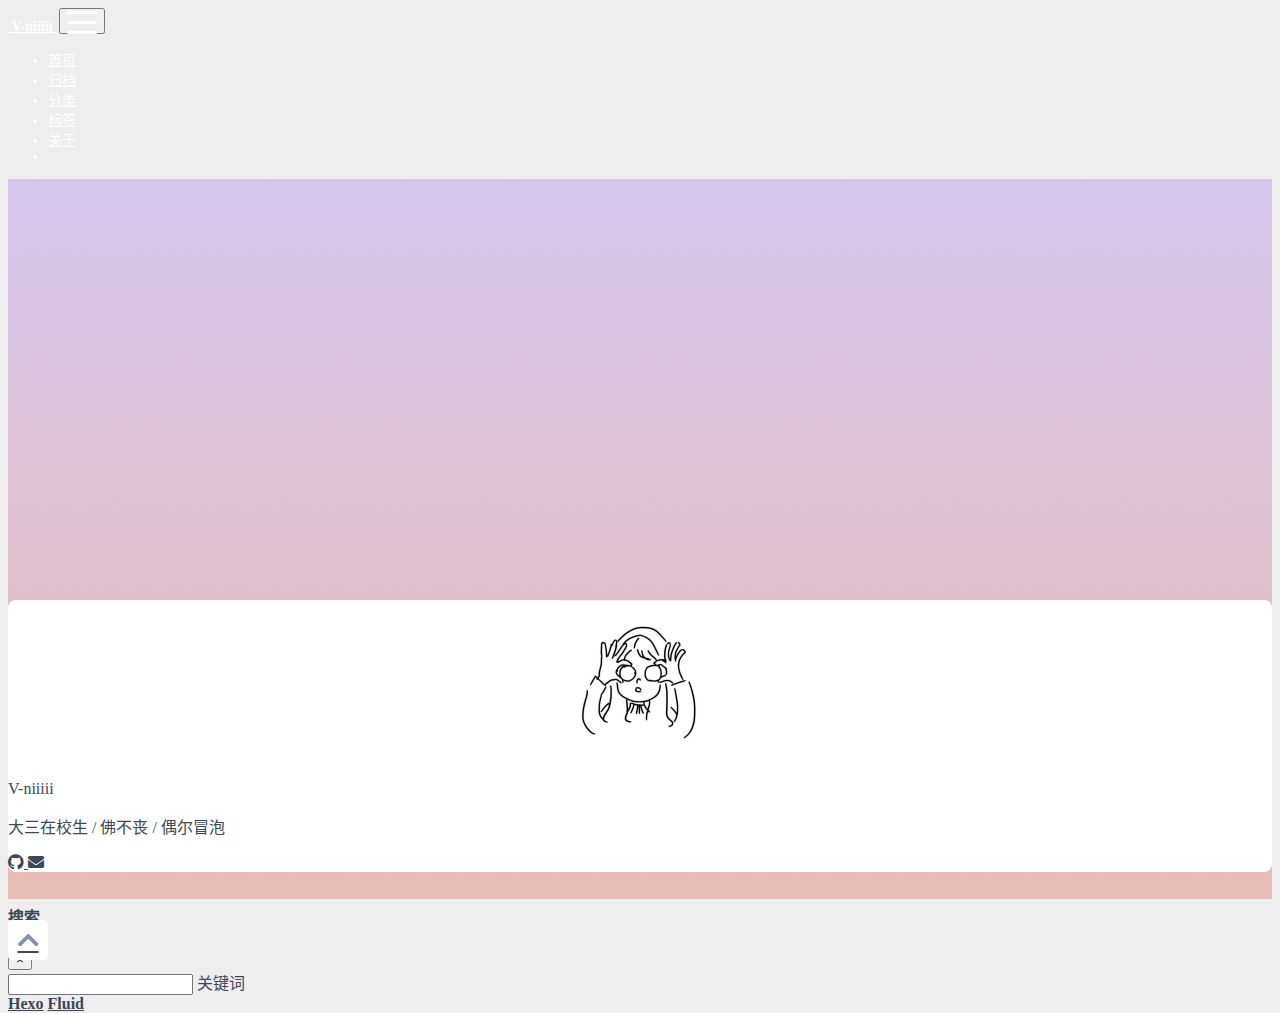
<file: about/index.html>
<!DOCTYPE html>
<html lang="zh-CN">





<head>
  <meta charset="UTF-8">
  <link rel="apple-touch-icon" sizes="76x76" href="/img/apple-touch-icon.png">
  <link rel="icon" type="image/png" href="/img/favicon.png">
  <meta name="viewport"
        content="width=device-width, initial-scale=1.0, maximum-scale=1.0, user-scalable=no, shrink-to-fit=no">
  <meta http-equiv="x-ua-compatible" content="ie=edge">
  
  <meta name="theme-color" content="#2f4154">
  <meta name="description" content="">
  <meta name="author" content="V-niiiii">
  <meta name="keywords" content="blog">
  <title>关于 | V-niiiii&#39;s blog</title>
  
  <link  rel="stylesheet" href="https://cdn.staticfile.org/font-awesome/5.12.1/css/all.min.css" />
<link  rel="stylesheet" href="https://cdn.staticfile.org/twitter-bootstrap/4.4.1/css/bootstrap.min.css" />
<link  rel="stylesheet" href="https://cdn.staticfile.org/mdbootstrap/4.13.0/css/mdb.min.css" />
<link  rel="stylesheet" href="https://cdn.staticfile.org/github-markdown-css/3.0.1/github-markdown.min.css" />

<link rel="stylesheet" href="//at.alicdn.com/t/font_1067060_qzomjdt8bmp.css">



  <link  rel="stylesheet" href="/lib/prettify/tomorrow-night-eighties.min.css" />

<link  rel="stylesheet" href="/css/main.css" />


  <link defer rel="stylesheet" href="https://cdn.staticfile.org/fancybox/3.5.7/jquery.fancybox.min.css" />


<!-- 自定义样式保持在最底部 -->


<meta name="generator" content="Hexo 4.2.0"></head>


<body>
  <header style="height: 80vh;">
    <nav id="navbar" class="navbar fixed-top  navbar-expand-lg navbar-dark scrolling-navbar">
  <div class="container">
    <a class="navbar-brand"
       href="/">&nbsp;<strong>V-niiiii</strong>&nbsp;</a>

    <button id="navbar-toggler-btn" class="navbar-toggler" type="button" data-toggle="collapse"
            data-target="#navbarSupportedContent"
            aria-controls="navbarSupportedContent" aria-expanded="false" aria-label="Toggle navigation">
      <div class="animated-icon"><span></span><span></span><span></span></div>
    </button>

    <!-- Collapsible content -->
    <div class="collapse navbar-collapse" id="navbarSupportedContent">
      <ul class="navbar-nav ml-auto text-center">
        
          
          
          
          
          <li class="nav-item">
            <a class="nav-link" href="/">首页</a>
          </li>
        
          
          
          
          
          <li class="nav-item">
            <a class="nav-link" href="/archives/">归档</a>
          </li>
        
          
          
          
          
          <li class="nav-item">
            <a class="nav-link" href="/categories/">分类</a>
          </li>
        
          
          
          
          
          <li class="nav-item">
            <a class="nav-link" href="/tags/">标签</a>
          </li>
        
          
          
          
          
          <li class="nav-item">
            <a class="nav-link" href="/about/">关于</a>
          </li>
        
        
          <li class="nav-item" id="search-btn">
            <a class="nav-link" data-toggle="modal" data-target="#modalSearch">&nbsp;&nbsp;<i
                class="iconfont icon-search"></i>&nbsp;&nbsp;</a>
          </li>
        
      </ul>
    </div>
  </div>
</nav>

    <div class="view intro-2" id="background" parallax=true
         style="background: url('/img/default.png') no-repeat center center;
           background-size: cover;">
      <div class="full-bg-img">
        <div class="mask rgba-black-light flex-center">
          <div class="container text-center white-text fadeInUp">
            <span class="h2" id="subtitle">
              
            </span>

            
          </div>

          
        </div>
      </div>
    </div>
  </header>

  <main>
    
      <div class="container nopadding-md">
        <div class="py-5 z-depth-3" id="board"
          >
          
            <div class="about-avatar">
              <img src="/img/avatar.png" srcset="/img/loading.gif"
                   class="img-fluid z-depth-1 rounded-circle"
                   alt="avatar">
            </div>
          
          <div class="container">
            <div class="row">
              <div class="col-12 col-md-10 m-auto">
                

<div class="text-center">
  <p class="h3">V-niiiii</p>
  <p>大三在校生 / 佛不丧 / 偶尔冒泡</p>
  
    
    
    
    <a href="https://github.com/V-niiiii" target="_blank" rel="noopener" class="h4 px-1 false">
      <i class="fab fa-github" aria-hidden="true"></i>
      
    </a>
  
    
    
    
    <a href="mailto:vnr1921@hotmail.com" class="h4 px-1 false">
      <i class="fa fa-envelope" aria-hidden="true"></i>
      
    </a>
  
</div>
<div class="mt-5 markdown-body">
  
</div>

              </div>
            </div>
          </div>
        </div>
      </div>
    
  </main>

  
    <a class="z-depth-1" id="scroll-top-button" href="#" role="button">
      <i class="fa fa-chevron-up scroll-top-arrow" aria-hidden="true"></i>
    </a>
  

  
    <div class="modal fade" id="modalSearch" tabindex="-1" role="dialog" aria-labelledby="ModalLabel"
     aria-hidden="true">
  <div class="modal-dialog modal-dialog-scrollable modal-lg" role="document">
    <div class="modal-content">
      <div class="modal-header text-center">
        <h4 class="modal-title w-100 font-weight-bold">搜索</h4>
        <button type="button" id="local-search-close" class="close" data-dismiss="modal" aria-label="Close">
          <span aria-hidden="true">&times;</span>
        </button>
      </div>
      <div class="modal-body mx-3">
        <div class="md-form mb-5">
          <input type="text" id="local-search-input" class="form-control validate">
          <label data-error="x" data-success="v"
                 for="local-search-input">关键词</label>
        </div>
        <div class="list-group" id="local-search-result"></div>
      </div>
    </div>
  </div>
</div>
  

  

  

  <footer class="mt-5">
  <div class="text-center py-3">
    <div>
      <a href="https://hexo.io" target="_blank" rel="nofollow noopener"><b>Hexo</b></a>
      <i class="iconfont icon-love"></i>
      <a href="https://github.com/fluid-dev/hexo-theme-fluid" target="_blank" rel="nofollow noopener"> <b>Fluid</b></a>
    </div>
    

    

    
  </div>
</footer>

<!-- SCRIPTS -->
<script  src="https://cdn.staticfile.org/jquery/3.4.1/jquery.min.js" ></script>
<script  src="https://cdn.staticfile.org/popper.js/1.16.1/umd/popper.min.js" ></script>
<script  src="https://cdn.staticfile.org/twitter-bootstrap/4.4.1/js/bootstrap.min.js" ></script>
<script  src="https://cdn.staticfile.org/mdbootstrap/4.13.0/js/mdb.min.js" ></script>
<script  src="/js/main.js" ></script>


  <script  src="/js/lazyload.js" ></script>










<!-- Plugins -->


  

  
    <!-- Google Analytics -->
    <script defer>
      (function (i, s, o, g, r, a, m) {
        i['GoogleAnalyticsObject'] = r;
        i[r] = i[r] || function () {
          (i[r].q = i[r].q || []).push(arguments)
        }, i[r].l = 1 * new Date();
        a = s.createElement(o),
          m = s.getElementsByTagName(o)[0];
        a.async = 1;
        a.src = g;
        m.parentNode.insertBefore(a, m)
      })(window, document, 'script', 'https://www.google-analytics.com/analytics.js', 'ga');

      ga('create', 'https://www.googletagmanager.com/gtag/js?id=UA-161485534-1', 'auto');
      ga('send', 'pageview');
    </script>
  

  

  

  



  <script  src="https://cdn.staticfile.org/prettify/188.0.0/prettify.min.js" ></script>
  <script>
    $(document).ready(function () {
      $('pre').addClass('prettyprint  linenums');
      prettyPrint();
    })
  </script>



  <script  src="https://cdn.staticfile.org/typed.js/2.0.11/typed.min.js" ></script>
  <script>
    var typed = new Typed('#subtitle', {
      strings: [
        '  ',
        "关于&nbsp;",
      ],
      cursorChar: "|",
      typeSpeed: 70,
      loop: false,
    });
    typed.stop();
    $(document).ready(function () {
      $(".typed-cursor").addClass("h2");
      typed.start();
    });
  </script>



  <script  src="https://cdn.staticfile.org/anchor-js/4.2.2/anchor.min.js" ></script>
  <script>
    anchors.options = {
      placement: "right",
      visible: "hover",
      
    };
    var el = "h1,h2,h3,h4,h5,h6".split(",");
    var res = [];
    for (item of el) {
      res.push(".markdown-body > " + item)
    }
    anchors.add(res.join(", "))
  </script>



  <script  src="/js/local-search.js" ></script>
  <script>
    var path = "/local-search.xml";
    var inputArea = document.querySelector("#local-search-input");
    inputArea.onclick = function () {
      getSearchFile(path);
      this.onclick = null
    }
  </script>



  <script defer src="https://cdn.staticfile.org/fancybox/3.5.7/jquery.fancybox.min.js" ></script>
  <script>
    $("#post img:not(.no-zoom img, img[no-zoom])").each(
      function () {
        var element = document.createElement("a");
        $(element).attr("data-fancybox", "images");
        $(element).attr("href", $(this).attr("src"));
        $(this).wrap(element);
      }
    );
  </script>












</body>
</html>
</file>
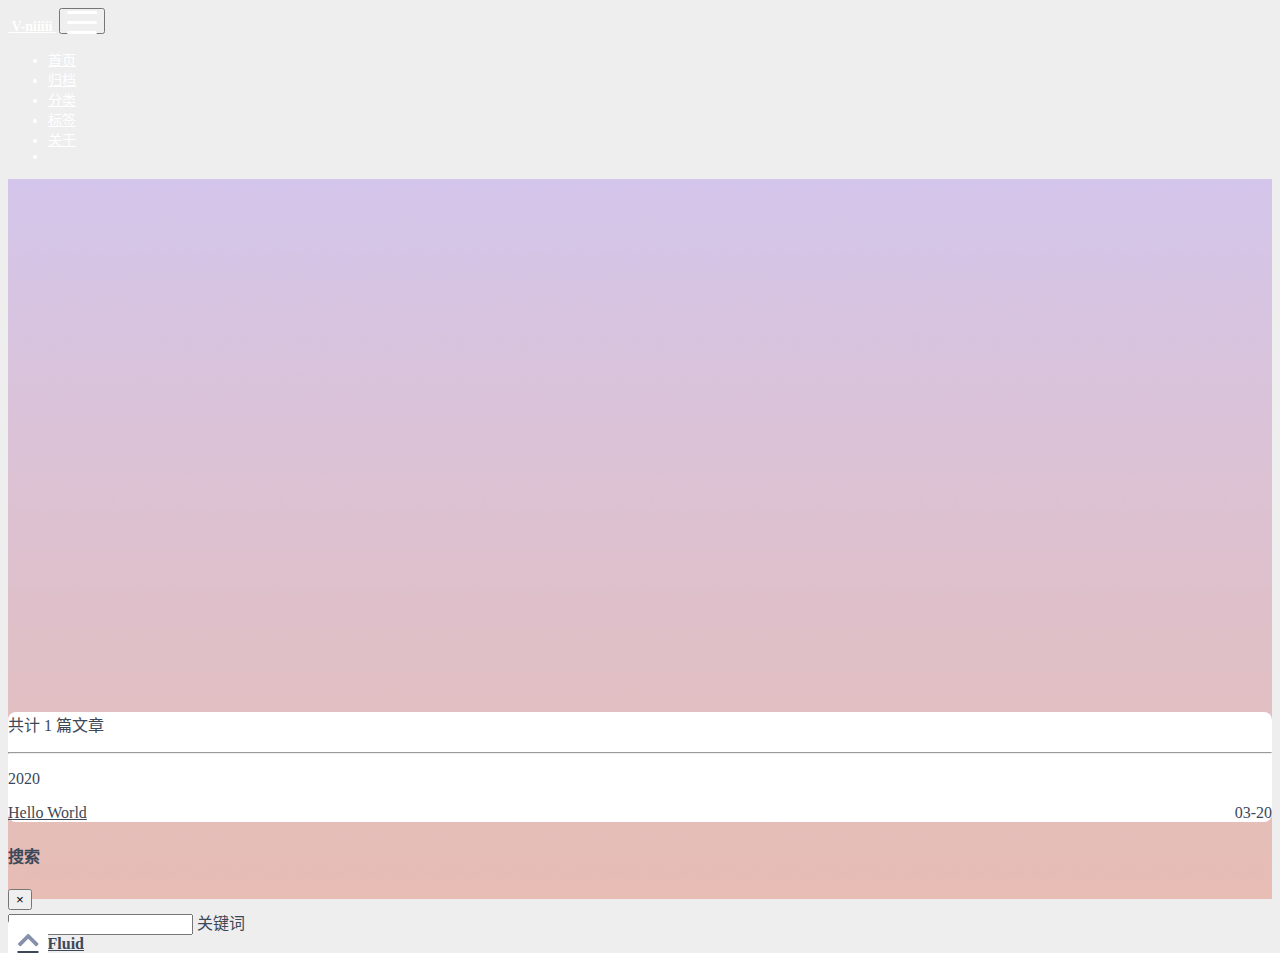
<file: archives/index.html>
<!DOCTYPE html>
<html lang="zh-CN">





<head>
  <meta charset="UTF-8">
  <link rel="apple-touch-icon" sizes="76x76" href="/img/apple-touch-icon.png">
  <link rel="icon" type="image/png" href="/img/favicon.png">
  <meta name="viewport"
        content="width=device-width, initial-scale=1.0, maximum-scale=1.0, user-scalable=no, shrink-to-fit=no">
  <meta http-equiv="x-ua-compatible" content="ie=edge">
  
  <meta name="theme-color" content="#2f4154">
  <meta name="description" content="">
  <meta name="author" content="V-niiiii">
  <meta name="keywords" content="blog">
  <title>归档 | V-niiiii&#39;s blog</title>
  
  <link  rel="stylesheet" href="https://cdn.staticfile.org/font-awesome/5.12.1/css/all.min.css" />
<link  rel="stylesheet" href="https://cdn.staticfile.org/twitter-bootstrap/4.4.1/css/bootstrap.min.css" />
<link  rel="stylesheet" href="https://cdn.staticfile.org/mdbootstrap/4.13.0/css/mdb.min.css" />
<link  rel="stylesheet" href="https://cdn.staticfile.org/github-markdown-css/3.0.1/github-markdown.min.css" />

<link rel="stylesheet" href="//at.alicdn.com/t/font_1067060_qzomjdt8bmp.css">



  <link  rel="stylesheet" href="/lib/prettify/tomorrow-night-eighties.min.css" />

<link  rel="stylesheet" href="/css/main.css" />


  <link defer rel="stylesheet" href="https://cdn.staticfile.org/fancybox/3.5.7/jquery.fancybox.min.css" />


<!-- 自定义样式保持在最底部 -->


<meta name="generator" content="Hexo 4.2.0"></head>


<body>
  <header style="height: 80vh;">
    <nav id="navbar" class="navbar fixed-top  navbar-expand-lg navbar-dark scrolling-navbar">
  <div class="container">
    <a class="navbar-brand"
       href="/">&nbsp;<strong>V-niiiii</strong>&nbsp;</a>

    <button id="navbar-toggler-btn" class="navbar-toggler" type="button" data-toggle="collapse"
            data-target="#navbarSupportedContent"
            aria-controls="navbarSupportedContent" aria-expanded="false" aria-label="Toggle navigation">
      <div class="animated-icon"><span></span><span></span><span></span></div>
    </button>

    <!-- Collapsible content -->
    <div class="collapse navbar-collapse" id="navbarSupportedContent">
      <ul class="navbar-nav ml-auto text-center">
        
          
          
          
          
          <li class="nav-item">
            <a class="nav-link" href="/">首页</a>
          </li>
        
          
          
          
          
          <li class="nav-item">
            <a class="nav-link" href="/archives/">归档</a>
          </li>
        
          
          
          
          
          <li class="nav-item">
            <a class="nav-link" href="/categories/">分类</a>
          </li>
        
          
          
          
          
          <li class="nav-item">
            <a class="nav-link" href="/tags/">标签</a>
          </li>
        
          
          
          
          
          <li class="nav-item">
            <a class="nav-link" href="/about/">关于</a>
          </li>
        
        
          <li class="nav-item" id="search-btn">
            <a class="nav-link" data-toggle="modal" data-target="#modalSearch">&nbsp;&nbsp;<i
                class="iconfont icon-search"></i>&nbsp;&nbsp;</a>
          </li>
        
      </ul>
    </div>
  </div>
</nav>

    <div class="view intro-2" id="background" parallax=true
         style="background: url('/img/default.png') no-repeat center center;
           background-size: cover;">
      <div class="full-bg-img">
        <div class="mask rgba-black-light flex-center">
          <div class="container text-center white-text fadeInUp">
            <span class="h2" id="subtitle">
              
            </span>

            
          </div>

          
        </div>
      </div>
    </div>
  </header>

  <main>
    
      <div class="container nopadding-md">
        <div class="py-5 z-depth-3" id="board"
          >
          
          <div class="container">
            <div class="row">
              <div class="col-12 col-md-10 m-auto">
                

<div class="list-group">
  <p class="h4">共计 1 篇文章</p>
  <hr>
  
    
      
      <p class="h5">2020</p>
    
    <a href="/2020/03/20/hello-world/" class="list-group-item list-group-item-action">
      <span class="archive-post-title">Hello World</span>
      <span style="float: right;">03-20</span>
    </a>
  
</div>



              </div>
            </div>
          </div>
        </div>
      </div>
    
  </main>

  
    <a class="z-depth-1" id="scroll-top-button" href="#" role="button">
      <i class="fa fa-chevron-up scroll-top-arrow" aria-hidden="true"></i>
    </a>
  

  
    <div class="modal fade" id="modalSearch" tabindex="-1" role="dialog" aria-labelledby="ModalLabel"
     aria-hidden="true">
  <div class="modal-dialog modal-dialog-scrollable modal-lg" role="document">
    <div class="modal-content">
      <div class="modal-header text-center">
        <h4 class="modal-title w-100 font-weight-bold">搜索</h4>
        <button type="button" id="local-search-close" class="close" data-dismiss="modal" aria-label="Close">
          <span aria-hidden="true">&times;</span>
        </button>
      </div>
      <div class="modal-body mx-3">
        <div class="md-form mb-5">
          <input type="text" id="local-search-input" class="form-control validate">
          <label data-error="x" data-success="v"
                 for="local-search-input">关键词</label>
        </div>
        <div class="list-group" id="local-search-result"></div>
      </div>
    </div>
  </div>
</div>
  

  

  

  <footer class="mt-5">
  <div class="text-center py-3">
    <div>
      <a href="https://hexo.io" target="_blank" rel="nofollow noopener"><b>Hexo</b></a>
      <i class="iconfont icon-love"></i>
      <a href="https://github.com/fluid-dev/hexo-theme-fluid" target="_blank" rel="nofollow noopener"> <b>Fluid</b></a>
    </div>
    

    

    
  </div>
</footer>

<!-- SCRIPTS -->
<script  src="https://cdn.staticfile.org/jquery/3.4.1/jquery.min.js" ></script>
<script  src="https://cdn.staticfile.org/popper.js/1.16.1/umd/popper.min.js" ></script>
<script  src="https://cdn.staticfile.org/twitter-bootstrap/4.4.1/js/bootstrap.min.js" ></script>
<script  src="https://cdn.staticfile.org/mdbootstrap/4.13.0/js/mdb.min.js" ></script>
<script  src="/js/main.js" ></script>


  <script  src="/js/lazyload.js" ></script>










<!-- Plugins -->


  

  
    <!-- Google Analytics -->
    <script defer>
      (function (i, s, o, g, r, a, m) {
        i['GoogleAnalyticsObject'] = r;
        i[r] = i[r] || function () {
          (i[r].q = i[r].q || []).push(arguments)
        }, i[r].l = 1 * new Date();
        a = s.createElement(o),
          m = s.getElementsByTagName(o)[0];
        a.async = 1;
        a.src = g;
        m.parentNode.insertBefore(a, m)
      })(window, document, 'script', 'https://www.google-analytics.com/analytics.js', 'ga');

      ga('create', 'https://www.googletagmanager.com/gtag/js?id=UA-161485534-1', 'auto');
      ga('send', 'pageview');
    </script>
  

  

  

  



  <script  src="https://cdn.staticfile.org/prettify/188.0.0/prettify.min.js" ></script>
  <script>
    $(document).ready(function () {
      $('pre').addClass('prettyprint  linenums');
      prettyPrint();
    })
  </script>



  <script  src="https://cdn.staticfile.org/typed.js/2.0.11/typed.min.js" ></script>
  <script>
    var typed = new Typed('#subtitle', {
      strings: [
        '  ',
        "归档&nbsp;",
      ],
      cursorChar: "|",
      typeSpeed: 70,
      loop: false,
    });
    typed.stop();
    $(document).ready(function () {
      $(".typed-cursor").addClass("h2");
      typed.start();
    });
  </script>



  <script  src="https://cdn.staticfile.org/anchor-js/4.2.2/anchor.min.js" ></script>
  <script>
    anchors.options = {
      placement: "right",
      visible: "hover",
      
    };
    var el = "h1,h2,h3,h4,h5,h6".split(",");
    var res = [];
    for (item of el) {
      res.push(".markdown-body > " + item)
    }
    anchors.add(res.join(", "))
  </script>



  <script  src="/js/local-search.js" ></script>
  <script>
    var path = "/local-search.xml";
    var inputArea = document.querySelector("#local-search-input");
    inputArea.onclick = function () {
      getSearchFile(path);
      this.onclick = null
    }
  </script>



  <script defer src="https://cdn.staticfile.org/fancybox/3.5.7/jquery.fancybox.min.js" ></script>
  <script>
    $("#post img:not(.no-zoom img, img[no-zoom])").each(
      function () {
        var element = document.createElement("a");
        $(element).attr("data-fancybox", "images");
        $(element).attr("href", $(this).attr("src"));
        $(this).wrap(element);
      }
    );
  </script>












</body>
</html>
</file>
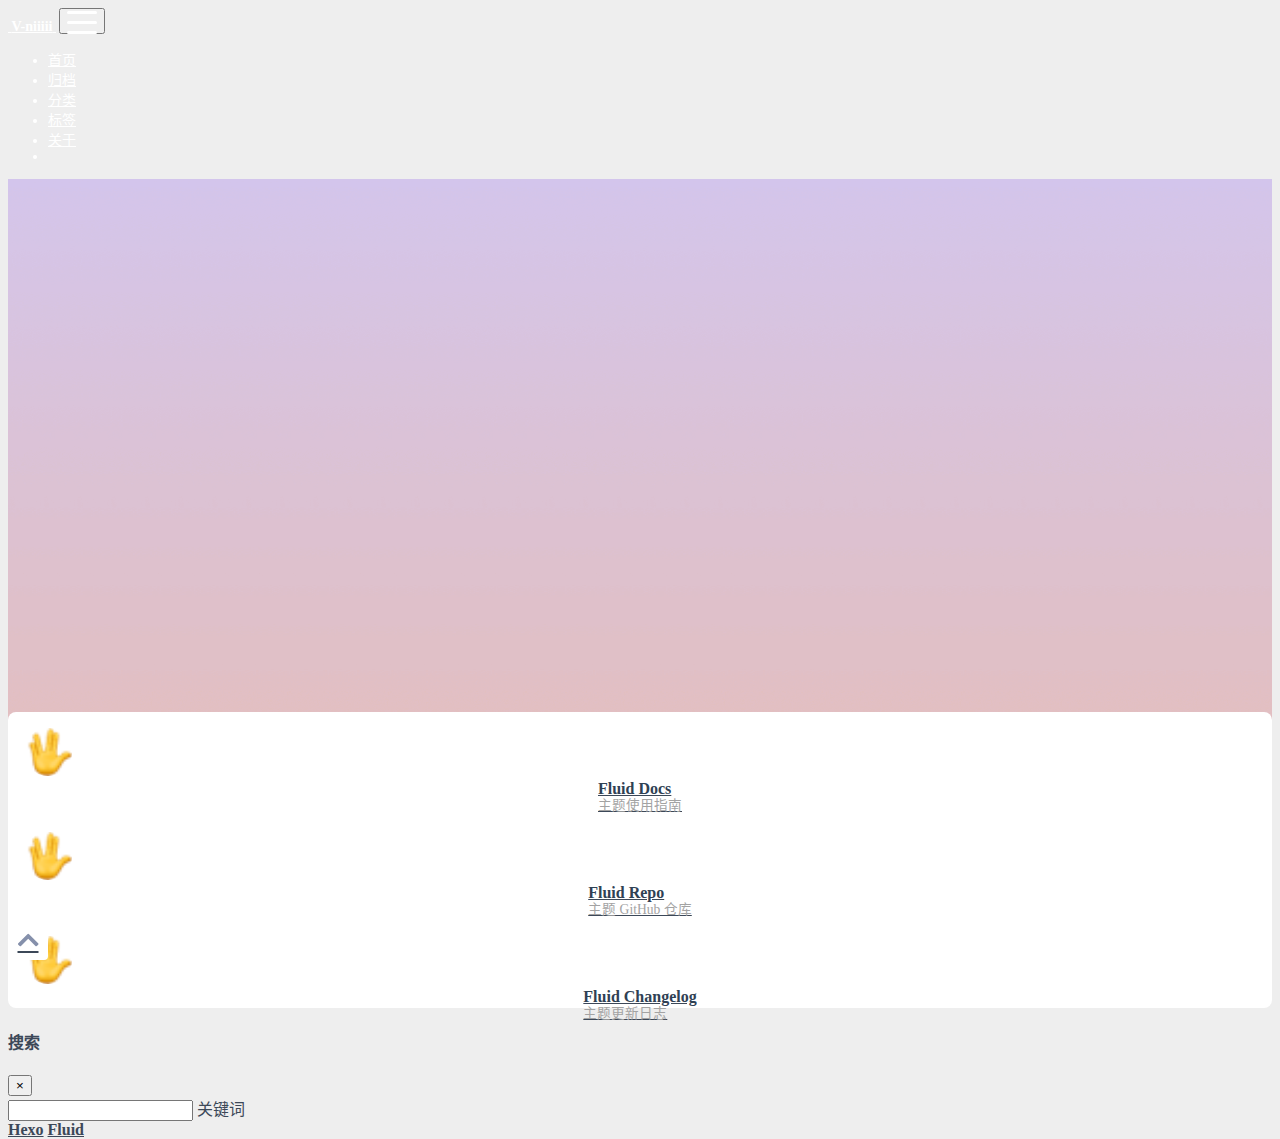
<file: links/index.html>
<!DOCTYPE html>
<html lang="zh-CN">





<head>
  <meta charset="UTF-8">
  <link rel="apple-touch-icon" sizes="76x76" href="/img/apple-touch-icon.png">
  <link rel="icon" type="image/png" href="/img/favicon.png">
  <meta name="viewport"
        content="width=device-width, initial-scale=1.0, maximum-scale=1.0, user-scalable=no, shrink-to-fit=no">
  <meta http-equiv="x-ua-compatible" content="ie=edge">
  
  <meta name="theme-color" content="#2f4154">
  <meta name="description" content="">
  <meta name="author" content="V-niiiii">
  <meta name="keywords" content="blog">
  <title>友链 | V-niiiii&#39;s blog</title>
  
  <link  rel="stylesheet" href="https://cdn.staticfile.org/font-awesome/5.12.1/css/all.min.css" />
<link  rel="stylesheet" href="https://cdn.staticfile.org/twitter-bootstrap/4.4.1/css/bootstrap.min.css" />
<link  rel="stylesheet" href="https://cdn.staticfile.org/mdbootstrap/4.13.0/css/mdb.min.css" />
<link  rel="stylesheet" href="https://cdn.staticfile.org/github-markdown-css/3.0.1/github-markdown.min.css" />

<link rel="stylesheet" href="//at.alicdn.com/t/font_1067060_qzomjdt8bmp.css">



  <link  rel="stylesheet" href="/lib/prettify/tomorrow-night-eighties.min.css" />

<link  rel="stylesheet" href="/css/main.css" />


  <link defer rel="stylesheet" href="https://cdn.staticfile.org/fancybox/3.5.7/jquery.fancybox.min.css" />


<!-- 自定义样式保持在最底部 -->


<meta name="generator" content="Hexo 4.2.0"></head>


<body>
  <header style="height: 80vh;">
    <nav id="navbar" class="navbar fixed-top  navbar-expand-lg navbar-dark scrolling-navbar">
  <div class="container">
    <a class="navbar-brand"
       href="/">&nbsp;<strong>V-niiiii</strong>&nbsp;</a>

    <button id="navbar-toggler-btn" class="navbar-toggler" type="button" data-toggle="collapse"
            data-target="#navbarSupportedContent"
            aria-controls="navbarSupportedContent" aria-expanded="false" aria-label="Toggle navigation">
      <div class="animated-icon"><span></span><span></span><span></span></div>
    </button>

    <!-- Collapsible content -->
    <div class="collapse navbar-collapse" id="navbarSupportedContent">
      <ul class="navbar-nav ml-auto text-center">
        
          
          
          
          
          <li class="nav-item">
            <a class="nav-link" href="/">首页</a>
          </li>
        
          
          
          
          
          <li class="nav-item">
            <a class="nav-link" href="/archives/">归档</a>
          </li>
        
          
          
          
          
          <li class="nav-item">
            <a class="nav-link" href="/categories/">分类</a>
          </li>
        
          
          
          
          
          <li class="nav-item">
            <a class="nav-link" href="/tags/">标签</a>
          </li>
        
          
          
          
          
          <li class="nav-item">
            <a class="nav-link" href="/about/">关于</a>
          </li>
        
        
          <li class="nav-item" id="search-btn">
            <a class="nav-link" data-toggle="modal" data-target="#modalSearch">&nbsp;&nbsp;<i
                class="iconfont icon-search"></i>&nbsp;&nbsp;</a>
          </li>
        
      </ul>
    </div>
  </div>
</nav>

    <div class="view intro-2" id="background" parallax=true
         style="background: url('/img/default.png') no-repeat center center;
           background-size: cover;">
      <div class="full-bg-img">
        <div class="mask rgba-black-light flex-center">
          <div class="container text-center white-text fadeInUp">
            <span class="h2" id="subtitle">
              
            </span>

            
          </div>

          
        </div>
      </div>
    </div>
  </header>

  <main>
    
      <div class="container nopadding-md">
        <div class="py-5 z-depth-3" id="board"
          >
          
          <div class="container">
            <div class="row">
              <div class="col-12 col-md-10 m-auto">
                

<div class="row links">
  
    
    
    <div class="card col-lg-4 col-md-6 col-sm-12">
      <a href="https://hexo.fluid-dev.com/docs/" class="card-body" target="_blank" rel="nofollow noopener">
        <div class="row">
          
            <img class="link-avatar my-auto" src="/img/favicon.png" srcset="/img/loading.gif" alt="Fluid Docs" />
          
          <div class="link-text">
            <div class="link-title">Fluid Docs</div>
            <div class="link-intro">主题使用指南</div>
          </div>
        </div>
      </a>
    </div>
  
    
    
    <div class="card col-lg-4 col-md-6 col-sm-12">
      <a href="https://github.com/fluid-dev/hexo-theme-fluid" class="card-body" target="_blank" rel="nofollow noopener">
        <div class="row">
          
            <img class="link-avatar my-auto" src="/img/favicon.png" srcset="/img/loading.gif" alt="Fluid Repo" />
          
          <div class="link-text">
            <div class="link-title">Fluid Repo</div>
            <div class="link-intro">主题 GitHub 仓库</div>
          </div>
        </div>
      </a>
    </div>
  
    
    
    <div class="card col-lg-4 col-md-6 col-sm-12">
      <a href="https://github.com/fluid-dev/hexo-theme-fluid/blob/master/Changelog.md" class="card-body" target="_blank" rel="nofollow noopener">
        <div class="row">
          
            <img class="link-avatar my-auto" src="/img/favicon.png" srcset="/img/loading.gif" alt="Fluid Changelog" />
          
          <div class="link-text">
            <div class="link-title">Fluid Changelog</div>
            <div class="link-intro">主题更新日志</div>
          </div>
        </div>
      </a>
    </div>
  
</div>

              </div>
            </div>
          </div>
        </div>
      </div>
    
  </main>

  
    <a class="z-depth-1" id="scroll-top-button" href="#" role="button">
      <i class="fa fa-chevron-up scroll-top-arrow" aria-hidden="true"></i>
    </a>
  

  
    <div class="modal fade" id="modalSearch" tabindex="-1" role="dialog" aria-labelledby="ModalLabel"
     aria-hidden="true">
  <div class="modal-dialog modal-dialog-scrollable modal-lg" role="document">
    <div class="modal-content">
      <div class="modal-header text-center">
        <h4 class="modal-title w-100 font-weight-bold">搜索</h4>
        <button type="button" id="local-search-close" class="close" data-dismiss="modal" aria-label="Close">
          <span aria-hidden="true">&times;</span>
        </button>
      </div>
      <div class="modal-body mx-3">
        <div class="md-form mb-5">
          <input type="text" id="local-search-input" class="form-control validate">
          <label data-error="x" data-success="v"
                 for="local-search-input">关键词</label>
        </div>
        <div class="list-group" id="local-search-result"></div>
      </div>
    </div>
  </div>
</div>
  

  

  

  <footer class="mt-5">
  <div class="text-center py-3">
    <div>
      <a href="https://hexo.io" target="_blank" rel="nofollow noopener"><b>Hexo</b></a>
      <i class="iconfont icon-love"></i>
      <a href="https://github.com/fluid-dev/hexo-theme-fluid" target="_blank" rel="nofollow noopener"> <b>Fluid</b></a>
    </div>
    

    

    
  </div>
</footer>

<!-- SCRIPTS -->
<script  src="https://cdn.staticfile.org/jquery/3.4.1/jquery.min.js" ></script>
<script  src="https://cdn.staticfile.org/popper.js/1.16.1/umd/popper.min.js" ></script>
<script  src="https://cdn.staticfile.org/twitter-bootstrap/4.4.1/js/bootstrap.min.js" ></script>
<script  src="https://cdn.staticfile.org/mdbootstrap/4.13.0/js/mdb.min.js" ></script>
<script  src="/js/main.js" ></script>


  <script  src="/js/lazyload.js" ></script>










<!-- Plugins -->


  

  
    <!-- Google Analytics -->
    <script defer>
      (function (i, s, o, g, r, a, m) {
        i['GoogleAnalyticsObject'] = r;
        i[r] = i[r] || function () {
          (i[r].q = i[r].q || []).push(arguments)
        }, i[r].l = 1 * new Date();
        a = s.createElement(o),
          m = s.getElementsByTagName(o)[0];
        a.async = 1;
        a.src = g;
        m.parentNode.insertBefore(a, m)
      })(window, document, 'script', 'https://www.google-analytics.com/analytics.js', 'ga');

      ga('create', 'https://www.googletagmanager.com/gtag/js?id=UA-161485534-1', 'auto');
      ga('send', 'pageview');
    </script>
  

  

  

  



  <script  src="https://cdn.staticfile.org/prettify/188.0.0/prettify.min.js" ></script>
  <script>
    $(document).ready(function () {
      $('pre').addClass('prettyprint  linenums');
      prettyPrint();
    })
  </script>



  <script  src="https://cdn.staticfile.org/typed.js/2.0.11/typed.min.js" ></script>
  <script>
    var typed = new Typed('#subtitle', {
      strings: [
        '  ',
        "友情链接&nbsp;",
      ],
      cursorChar: "|",
      typeSpeed: 70,
      loop: false,
    });
    typed.stop();
    $(document).ready(function () {
      $(".typed-cursor").addClass("h2");
      typed.start();
    });
  </script>



  <script  src="https://cdn.staticfile.org/anchor-js/4.2.2/anchor.min.js" ></script>
  <script>
    anchors.options = {
      placement: "right",
      visible: "hover",
      
    };
    var el = "h1,h2,h3,h4,h5,h6".split(",");
    var res = [];
    for (item of el) {
      res.push(".markdown-body > " + item)
    }
    anchors.add(res.join(", "))
  </script>



  <script  src="/js/local-search.js" ></script>
  <script>
    var path = "/local-search.xml";
    var inputArea = document.querySelector("#local-search-input");
    inputArea.onclick = function () {
      getSearchFile(path);
      this.onclick = null
    }
  </script>



  <script defer src="https://cdn.staticfile.org/fancybox/3.5.7/jquery.fancybox.min.js" ></script>
  <script>
    $("#post img:not(.no-zoom img, img[no-zoom])").each(
      function () {
        var element = document.createElement("a");
        $(element).attr("data-fancybox", "images");
        $(element).attr("href", $(this).attr("src"));
        $(this).wrap(element);
      }
    );
  </script>












</body>
</html>
</file>
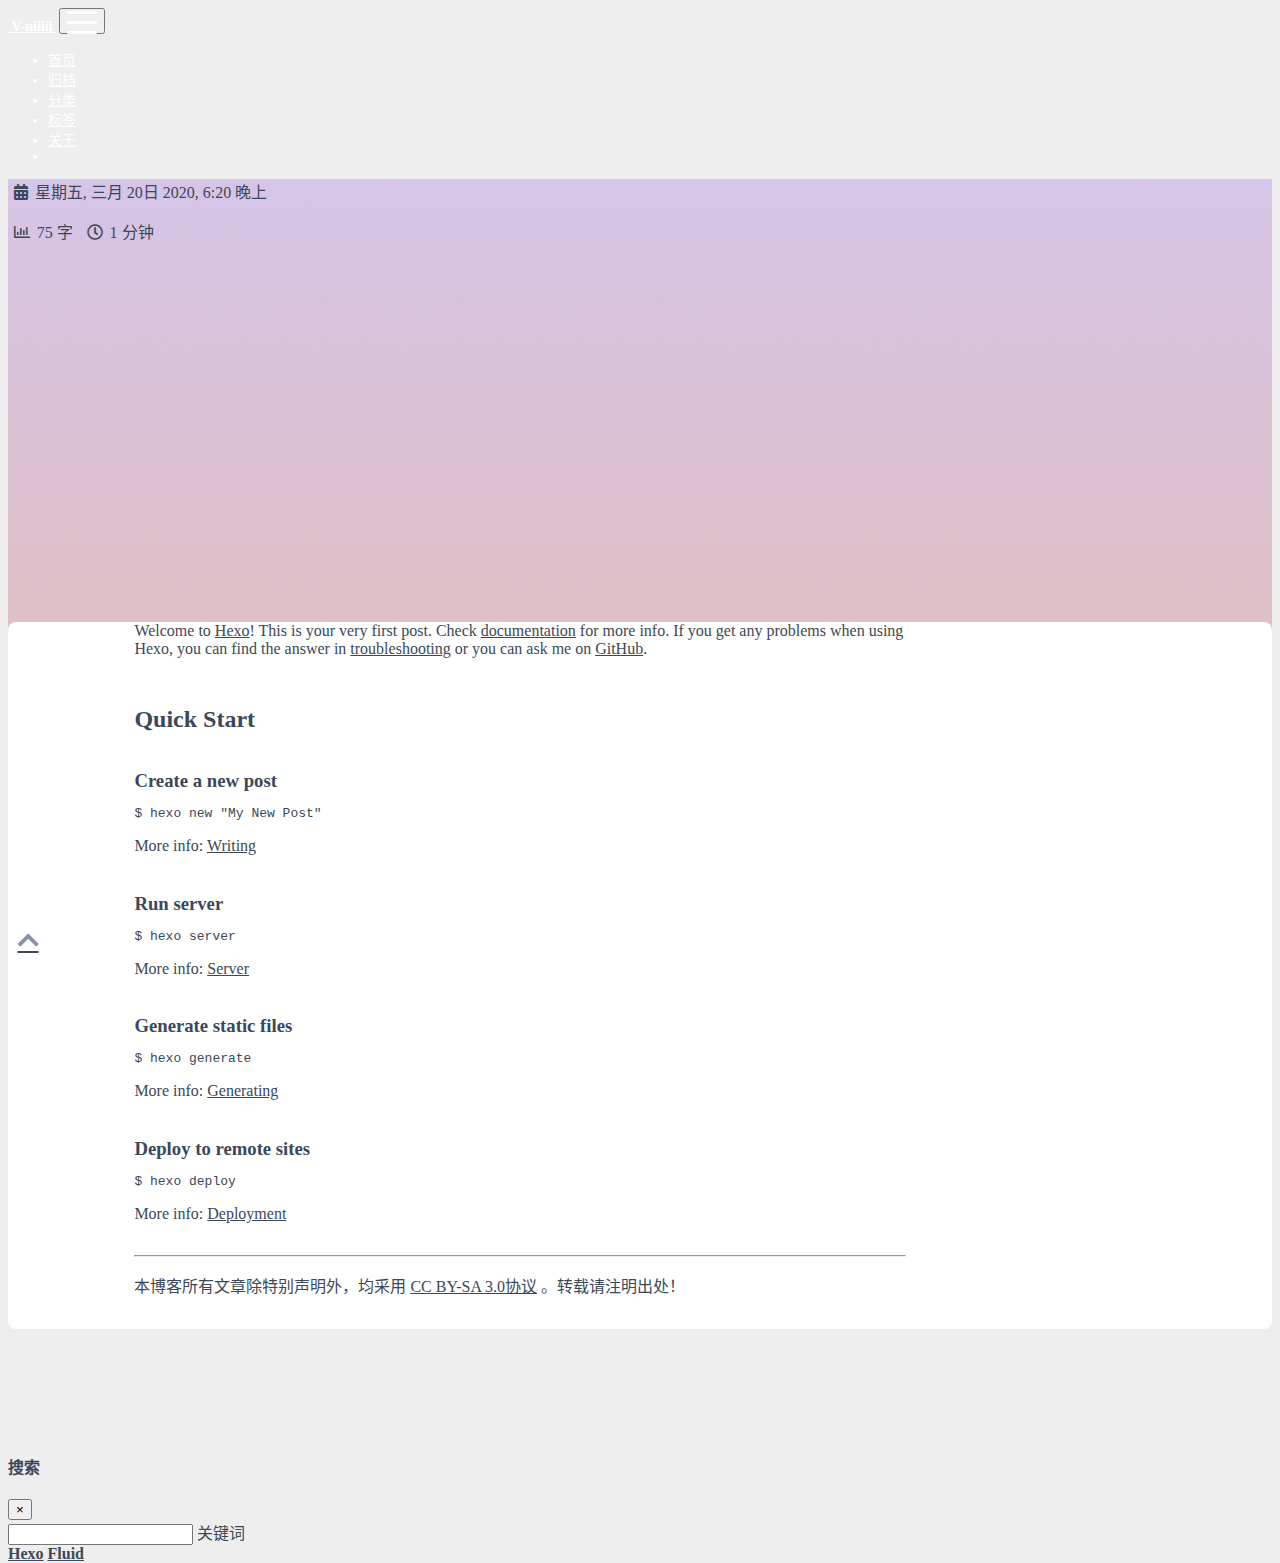
<file: 2020/03/20/hello-world/index.html>
<!DOCTYPE html>
<html lang="zh-CN">





<head>
  <meta charset="UTF-8">
  <link rel="apple-touch-icon" sizes="76x76" href="/img/apple-touch-icon.png">
  <link rel="icon" type="image/png" href="/img/favicon.png">
  <meta name="viewport"
        content="width=device-width, initial-scale=1.0, maximum-scale=1.0, user-scalable=no, shrink-to-fit=no">
  <meta http-equiv="x-ua-compatible" content="ie=edge">
  
  <meta name="theme-color" content="#2f4154">
  <meta name="description" content="">
  <meta name="author" content="V-niiiii">
  <meta name="keywords" content="blog">
  <title>Hello World | V-niiiii&#39;s blog</title>
  
  <link  rel="stylesheet" href="https://cdn.staticfile.org/font-awesome/5.12.1/css/all.min.css" />
<link  rel="stylesheet" href="https://cdn.staticfile.org/twitter-bootstrap/4.4.1/css/bootstrap.min.css" />
<link  rel="stylesheet" href="https://cdn.staticfile.org/mdbootstrap/4.13.0/css/mdb.min.css" />
<link  rel="stylesheet" href="https://cdn.staticfile.org/github-markdown-css/3.0.1/github-markdown.min.css" />

<link rel="stylesheet" href="//at.alicdn.com/t/font_1067060_qzomjdt8bmp.css">



  <link  rel="stylesheet" href="/lib/prettify/tomorrow-night-eighties.min.css" />

<link  rel="stylesheet" href="/css/main.css" />


  <link defer rel="stylesheet" href="https://cdn.staticfile.org/fancybox/3.5.7/jquery.fancybox.min.css" />


<!-- 自定义样式保持在最底部 -->


<meta name="generator" content="Hexo 4.2.0"></head>


<body>
  <header style="height: 70vh;">
    <nav id="navbar" class="navbar fixed-top  navbar-expand-lg navbar-dark scrolling-navbar">
  <div class="container">
    <a class="navbar-brand"
       href="/">&nbsp;<strong>V-niiiii</strong>&nbsp;</a>

    <button id="navbar-toggler-btn" class="navbar-toggler" type="button" data-toggle="collapse"
            data-target="#navbarSupportedContent"
            aria-controls="navbarSupportedContent" aria-expanded="false" aria-label="Toggle navigation">
      <div class="animated-icon"><span></span><span></span><span></span></div>
    </button>

    <!-- Collapsible content -->
    <div class="collapse navbar-collapse" id="navbarSupportedContent">
      <ul class="navbar-nav ml-auto text-center">
        
          
          
          
          
          <li class="nav-item">
            <a class="nav-link" href="/">首页</a>
          </li>
        
          
          
          
          
          <li class="nav-item">
            <a class="nav-link" href="/archives/">归档</a>
          </li>
        
          
          
          
          
          <li class="nav-item">
            <a class="nav-link" href="/categories/">分类</a>
          </li>
        
          
          
          
          
          <li class="nav-item">
            <a class="nav-link" href="/tags/">标签</a>
          </li>
        
          
          
          
          
          <li class="nav-item">
            <a class="nav-link" href="/about/">关于</a>
          </li>
        
        
          <li class="nav-item" id="search-btn">
            <a class="nav-link" data-toggle="modal" data-target="#modalSearch">&nbsp;&nbsp;<i
                class="iconfont icon-search"></i>&nbsp;&nbsp;</a>
          </li>
        
      </ul>
    </div>
  </div>
</nav>

    <div class="view intro-2" id="background" parallax=true
         style="background: url('/img/default.png') no-repeat center center;
           background-size: cover;">
      <div class="full-bg-img">
        <div class="mask rgba-black-light flex-center">
          <div class="container text-center white-text fadeInUp">
            <span class="h2" id="subtitle">
              
            </span>

            
              
                <p class="mt-3 post-meta">
                  <i class="fas fa-calendar-alt" aria-hidden="true"></i>
                  星期五, 三月 20日 2020, 6:20 晚上
                </p>
              

              <p class="mt-1">
                
                  
                  <span class="post-meta">
                    <i class="far fa-chart-bar"></i>
                    75 字
                  </span>
                

                
                  
                  <span class="post-meta">
                      <i class="far fa-clock"></i>
                      1 分钟
                  </span>
                

                
              </p>
            
          </div>

          
        </div>
      </div>
    </div>
  </header>

  <main>
    
      

<div class="container-fluid">
  <div class="row">
    <div class="d-none d-lg-block col-lg-2"></div>
    <div class="col-lg-8 nopadding-md">
      <div class="container nopadding-md" id="board-ctn">
        <div class="py-5 z-depth-3" id="board">
          <div class="post-content mx-auto" id="post">
            
            <div class="markdown-body">
              <p>Welcome to <a href="https://hexo.io/" target="_blank" rel="noopener">Hexo</a>! This is your very first post. Check <a href="https://hexo.io/docs/" target="_blank" rel="noopener">documentation</a> for more info. If you get any problems when using Hexo, you can find the answer in <a href="https://hexo.io/docs/troubleshooting.html" target="_blank" rel="noopener">troubleshooting</a> or you can ask me on <a href="https://github.com/hexojs/hexo/issues" target="_blank" rel="noopener">GitHub</a>.</p>
<h2 id="Quick-Start"><a href="#Quick-Start" class="headerlink" title="Quick Start"></a>Quick Start</h2><h3 id="Create-a-new-post"><a href="#Create-a-new-post" class="headerlink" title="Create a new post"></a>Create a new post</h3><pre><code class="bash">$ hexo new &quot;My New Post&quot;</code></pre>
<p>More info: <a href="https://hexo.io/docs/writing.html" target="_blank" rel="noopener">Writing</a></p>
<h3 id="Run-server"><a href="#Run-server" class="headerlink" title="Run server"></a>Run server</h3><pre><code class="bash">$ hexo server</code></pre>
<p>More info: <a href="https://hexo.io/docs/server.html" target="_blank" rel="noopener">Server</a></p>
<h3 id="Generate-static-files"><a href="#Generate-static-files" class="headerlink" title="Generate static files"></a>Generate static files</h3><pre><code class="bash">$ hexo generate</code></pre>
<p>More info: <a href="https://hexo.io/docs/generating.html" target="_blank" rel="noopener">Generating</a></p>
<h3 id="Deploy-to-remote-sites"><a href="#Deploy-to-remote-sites" class="headerlink" title="Deploy to remote sites"></a>Deploy to remote sites</h3><pre><code class="bash">$ hexo deploy</code></pre>
<p>More info: <a href="https://hexo.io/docs/one-command-deployment.html" target="_blank" rel="noopener">Deployment</a></p>

            </div>
            <hr>
            <div>
              <p>
                
                
              </p>
              
                <p class="note note-warning">本博客所有文章除特别声明外，均采用 <a href="https://zh.wikipedia.org/wiki/Wikipedia:CC_BY-SA_3.0%E5%8D%8F%E8%AE%AE%E6%96%87%E6%9C%AC" target="_blank" rel="nofollow noopener noopener">CC BY-SA 3.0协议</a> 。转载请注明出处！</p>
              
              
                <div class="post-prevnext row">
                  <div class="post-prev col-12 col-md-6">
                    
                  </div>
                  <div class="post-next col-12 col-md-6">
                    
                  </div>
                </div>
              
            </div>

              
          </div>
        </div>
      </div>
    </div>
    
      <div class="d-none d-lg-block col-lg-2 toc-container" id="toc-ctn">
        <div id="toc-start"></div>
<div id="toc">
  <p class="h5"><i class="far fa-list-alt"></i>&nbsp;目录</p>
  <div id="tocbot"></div>
</div>

      </div>
    
  </div>
</div>

<!-- Custom -->


    
  </main>

  
    <a class="z-depth-1" id="scroll-top-button" href="#" role="button">
      <i class="fa fa-chevron-up scroll-top-arrow" aria-hidden="true"></i>
    </a>
  

  
    <div class="modal fade" id="modalSearch" tabindex="-1" role="dialog" aria-labelledby="ModalLabel"
     aria-hidden="true">
  <div class="modal-dialog modal-dialog-scrollable modal-lg" role="document">
    <div class="modal-content">
      <div class="modal-header text-center">
        <h4 class="modal-title w-100 font-weight-bold">搜索</h4>
        <button type="button" id="local-search-close" class="close" data-dismiss="modal" aria-label="Close">
          <span aria-hidden="true">&times;</span>
        </button>
      </div>
      <div class="modal-body mx-3">
        <div class="md-form mb-5">
          <input type="text" id="local-search-input" class="form-control validate">
          <label data-error="x" data-success="v"
                 for="local-search-input">关键词</label>
        </div>
        <div class="list-group" id="local-search-result"></div>
      </div>
    </div>
  </div>
</div>
  

  

  

  <footer class="mt-5">
  <div class="text-center py-3">
    <div>
      <a href="https://hexo.io" target="_blank" rel="nofollow noopener"><b>Hexo</b></a>
      <i class="iconfont icon-love"></i>
      <a href="https://github.com/fluid-dev/hexo-theme-fluid" target="_blank" rel="nofollow noopener"> <b>Fluid</b></a>
    </div>
    

    

    
  </div>
</footer>

<!-- SCRIPTS -->
<script  src="https://cdn.staticfile.org/jquery/3.4.1/jquery.min.js" ></script>
<script  src="https://cdn.staticfile.org/popper.js/1.16.1/umd/popper.min.js" ></script>
<script  src="https://cdn.staticfile.org/twitter-bootstrap/4.4.1/js/bootstrap.min.js" ></script>
<script  src="https://cdn.staticfile.org/mdbootstrap/4.13.0/js/mdb.min.js" ></script>
<script  src="/js/main.js" ></script>


  <script  src="/js/lazyload.js" ></script>



  
  <script  src="https://cdn.staticfile.org/tocbot/4.10.0/tocbot.min.js" ></script>
  <script>
    $(document).ready(function () {
      var navHeight = $('#navbar').height();
      var toc = $('#toc');
      var boardCtn = $('#board-ctn');
      var boardTop = boardCtn.offset().top;
      var tocLimMax = 2 * boardTop + boardCtn.height();

      $(window).scroll(function () {
        var tocLimMin = $('#toc-start').offset().top - navHeight;
        var scroH = document.body.scrollTop + document.documentElement.scrollTop;

        if (tocLimMin <= scroH && scroH <= tocLimMax) {
          toc.css({
            'display': 'block',
            'position': 'fixed',
            'top': navHeight,
          });
        } else if (scroH <= tocLimMin) {
          toc.css({
            'position': '',
            'top': '',
          });
        } else if (scroH > tocLimMax) {
          toc.css('display', 'none');
        }
      });
      tocbot.init({
        tocSelector: '#tocbot',
        contentSelector: '.post-content',
        headingSelector: 'h1,h2,h3,h4,h5,h6',
        linkClass: 'tocbot-link',
        activeLinkClass: 'tocbot-active-link',
        listClass: 'tocbot-list',
        isCollapsedClass: 'tocbot-is-collapsed',
        collapsibleClass: 'tocbot-is-collapsible',
        scrollSmooth: true,
        headingsOffset: -boardTop
      });
      if ($('.toc-list-item').length > 0) {
        $('#toc > p').css('visibility', 'visible');
      }
      var offset = boardCtn.css('margin-right')
      $('#toc-ctn').css({
        'right': offset
      })
    });
  </script>










<!-- Plugins -->


  

  
    <!-- Google Analytics -->
    <script defer>
      (function (i, s, o, g, r, a, m) {
        i['GoogleAnalyticsObject'] = r;
        i[r] = i[r] || function () {
          (i[r].q = i[r].q || []).push(arguments)
        }, i[r].l = 1 * new Date();
        a = s.createElement(o),
          m = s.getElementsByTagName(o)[0];
        a.async = 1;
        a.src = g;
        m.parentNode.insertBefore(a, m)
      })(window, document, 'script', 'https://www.google-analytics.com/analytics.js', 'ga');

      ga('create', 'https://www.googletagmanager.com/gtag/js?id=UA-161485534-1', 'auto');
      ga('send', 'pageview');
    </script>
  

  

  

  



  <script  src="https://cdn.staticfile.org/prettify/188.0.0/prettify.min.js" ></script>
  <script>
    $(document).ready(function () {
      $('pre').addClass('prettyprint  linenums');
      prettyPrint();
    })
  </script>



  <script  src="https://cdn.staticfile.org/typed.js/2.0.11/typed.min.js" ></script>
  <script>
    var typed = new Typed('#subtitle', {
      strings: [
        '  ',
        "Hello World&nbsp;",
      ],
      cursorChar: "|",
      typeSpeed: 70,
      loop: false,
    });
    typed.stop();
    $(document).ready(function () {
      $(".typed-cursor").addClass("h2");
      typed.start();
    });
  </script>



  <script  src="https://cdn.staticfile.org/anchor-js/4.2.2/anchor.min.js" ></script>
  <script>
    anchors.options = {
      placement: "right",
      visible: "hover",
      
    };
    var el = "h1,h2,h3,h4,h5,h6".split(",");
    var res = [];
    for (item of el) {
      res.push(".markdown-body > " + item)
    }
    anchors.add(res.join(", "))
  </script>



  <script  src="/js/local-search.js" ></script>
  <script>
    var path = "/local-search.xml";
    var inputArea = document.querySelector("#local-search-input");
    inputArea.onclick = function () {
      getSearchFile(path);
      this.onclick = null
    }
  </script>



  <script defer src="https://cdn.staticfile.org/fancybox/3.5.7/jquery.fancybox.min.js" ></script>
  <script>
    $("#post img:not(.no-zoom img, img[no-zoom])").each(
      function () {
        var element = document.createElement("a");
        $(element).attr("data-fancybox", "images");
        $(element).attr("href", $(this).attr("src"));
        $(this).wrap(element);
      }
    );
  </script>












</body>
</html>
</file>
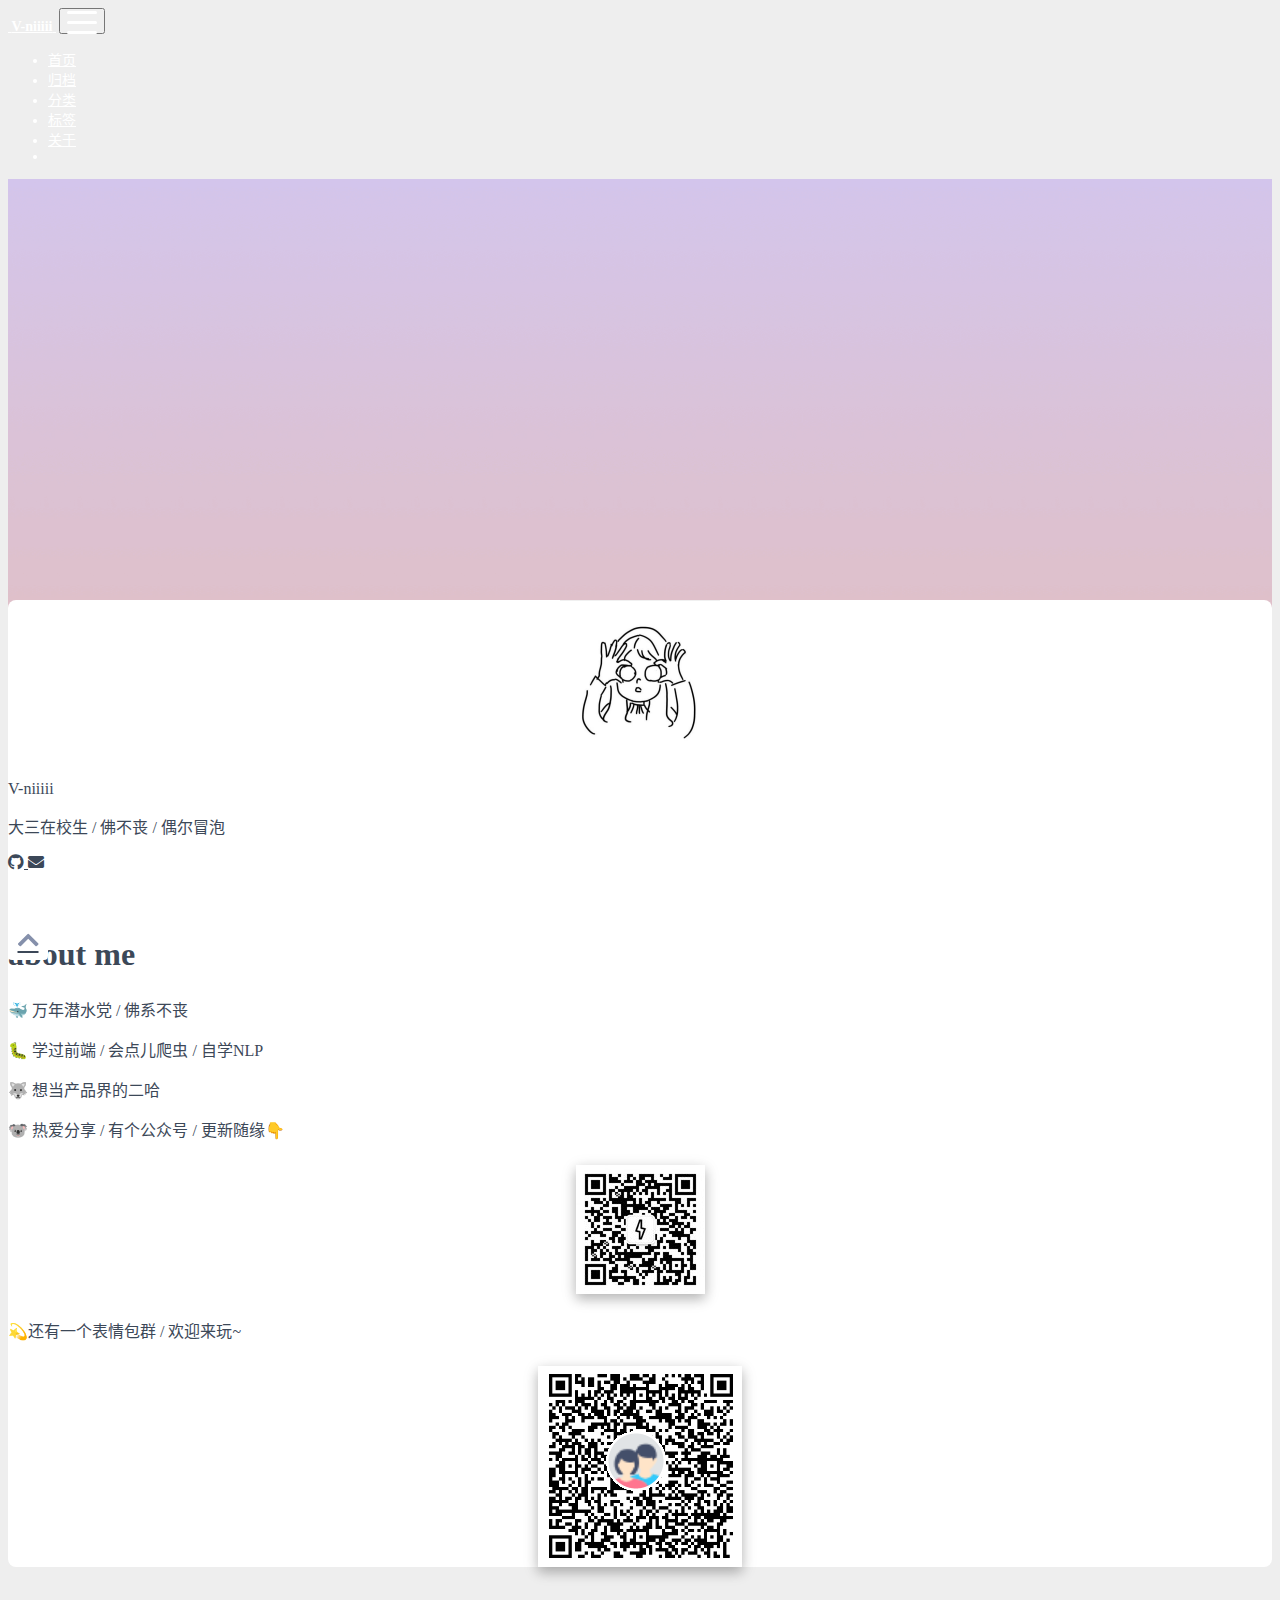
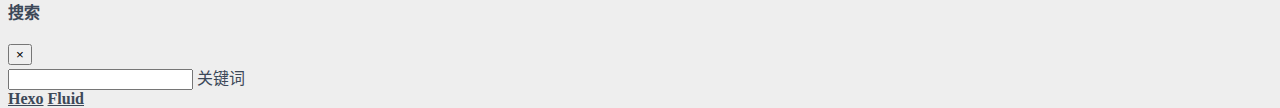
<file: about/#index.html>
<!DOCTYPE html>
<html lang="zh-CN">





<head>
  <meta charset="UTF-8">
  <link rel="apple-touch-icon" sizes="76x76" href="/img/apple-touch-icon.png">
  <link rel="icon" type="image/png" href="/img/favicon.png">
  <meta name="viewport"
        content="width=device-width, initial-scale=1.0, maximum-scale=1.0, user-scalable=no, shrink-to-fit=no">
  <meta http-equiv="x-ua-compatible" content="ie=edge">
  
  <meta name="theme-color" content="#2f4154">
  <meta name="description" content="">
  <meta name="author" content="V-niiiii">
  <meta name="keywords" content="blog">
  <title>关于 | V-niiiii&#39;s blog</title>
  
  <link  rel="stylesheet" href="https://cdn.staticfile.org/font-awesome/5.12.1/css/all.min.css" />
<link  rel="stylesheet" href="https://cdn.staticfile.org/twitter-bootstrap/4.4.1/css/bootstrap.min.css" />
<link  rel="stylesheet" href="https://cdn.staticfile.org/mdbootstrap/4.13.0/css/mdb.min.css" />
<link  rel="stylesheet" href="https://cdn.staticfile.org/github-markdown-css/3.0.1/github-markdown.min.css" />

<link rel="stylesheet" href="//at.alicdn.com/t/font_1067060_qzomjdt8bmp.css">



  <link  rel="stylesheet" href="/lib/prettify/tomorrow-night-eighties.min.css" />

<link  rel="stylesheet" href="/css/main.css" />


  <link defer rel="stylesheet" href="https://cdn.staticfile.org/fancybox/3.5.7/jquery.fancybox.min.css" />


<!-- 自定义样式保持在最底部 -->


<meta name="generator" content="Hexo 4.2.0"></head>


<body>
  <header style="height: 80vh;">
    <nav id="navbar" class="navbar fixed-top  navbar-expand-lg navbar-dark scrolling-navbar">
  <div class="container">
    <a class="navbar-brand"
       href="/">&nbsp;<strong>V-niiiii</strong>&nbsp;</a>

    <button id="navbar-toggler-btn" class="navbar-toggler" type="button" data-toggle="collapse"
            data-target="#navbarSupportedContent"
            aria-controls="navbarSupportedContent" aria-expanded="false" aria-label="Toggle navigation">
      <div class="animated-icon"><span></span><span></span><span></span></div>
    </button>

    <!-- Collapsible content -->
    <div class="collapse navbar-collapse" id="navbarSupportedContent">
      <ul class="navbar-nav ml-auto text-center">
        
          
          
          
          
          <li class="nav-item">
            <a class="nav-link" href="/">首页</a>
          </li>
        
          
          
          
          
          <li class="nav-item">
            <a class="nav-link" href="/archives/">归档</a>
          </li>
        
          
          
          
          
          <li class="nav-item">
            <a class="nav-link" href="/categories/">分类</a>
          </li>
        
          
          
          
          
          <li class="nav-item">
            <a class="nav-link" href="/tags/">标签</a>
          </li>
        
          
          
          
          
          <li class="nav-item">
            <a class="nav-link" href="/about/">关于</a>
          </li>
        
        
          <li class="nav-item" id="search-btn">
            <a class="nav-link" data-toggle="modal" data-target="#modalSearch">&nbsp;&nbsp;<i
                class="iconfont icon-search"></i>&nbsp;&nbsp;</a>
          </li>
        
      </ul>
    </div>
  </div>
</nav>

    <div class="view intro-2" id="background" parallax=true
         style="background: url('/img/default.png') no-repeat center center;
           background-size: cover;">
      <div class="full-bg-img">
        <div class="mask rgba-black-light flex-center">
          <div class="container text-center white-text fadeInUp">
            <span class="h2" id="subtitle">
              
            </span>

            
          </div>

          
        </div>
      </div>
    </div>
  </header>

  <main>
    
      <div class="container nopadding-md">
        <div class="py-5 z-depth-3" id="board"
          >
          
            <div class="about-avatar">
              <img src="/img/avatar.png" srcset="/img/loading.gif"
                   class="img-fluid z-depth-1 rounded-circle"
                   alt="avatar">
            </div>
          
          <div class="container">
            <div class="row">
              <div class="col-12 col-md-10 m-auto">
                

<div class="text-center">
  <p class="h3">V-niiiii</p>
  <p>大三在校生 / 佛不丧 / 偶尔冒泡</p>
  
    
    
    
    <a href="https://github.com/V-niiiii" target="_blank" rel="noopener" class="h4 px-1 false">
      <i class="fab fa-github" aria-hidden="true"></i>
      
    </a>
  
    
    
    
    <a href="mailto:vnr1921@hotmail.com" class="h4 px-1 false">
      <i class="fa fa-envelope" aria-hidden="true"></i>
      
    </a>
  
</div>
<div class="mt-5 markdown-body">
  <h1 id="about-me"><a href="#about-me" class="headerlink" title="about me"></a>about me</h1><p>🐳 万年潜水党 / 佛系不丧</p>
<p>🐛 学过前端 / 会点儿爬虫 / 自学NLP</p>
<p>🐺 想当产品界的二哈</p>
<p>🐨 热爱分享 / 有个公众号 / 更新随缘👇</p>
<p><img src="/img/qrcode_for_gh_3148b9d099a5_258.jpg" srcset="/img/loading.gif" alt=""></p>
<p>💫还有一个表情包群 / 欢迎来玩~</p>
<p><img src="/img/picqq.png" srcset="/img/loading.gif" alt=""></p>

</div>

              </div>
            </div>
          </div>
        </div>
      </div>
    
  </main>

  
    <a class="z-depth-1" id="scroll-top-button" href="#" role="button">
      <i class="fa fa-chevron-up scroll-top-arrow" aria-hidden="true"></i>
    </a>
  

  
    <div class="modal fade" id="modalSearch" tabindex="-1" role="dialog" aria-labelledby="ModalLabel"
     aria-hidden="true">
  <div class="modal-dialog modal-dialog-scrollable modal-lg" role="document">
    <div class="modal-content">
      <div class="modal-header text-center">
        <h4 class="modal-title w-100 font-weight-bold">搜索</h4>
        <button type="button" id="local-search-close" class="close" data-dismiss="modal" aria-label="Close">
          <span aria-hidden="true">&times;</span>
        </button>
      </div>
      <div class="modal-body mx-3">
        <div class="md-form mb-5">
          <input type="text" id="local-search-input" class="form-control validate">
          <label data-error="x" data-success="v"
                 for="local-search-input">关键词</label>
        </div>
        <div class="list-group" id="local-search-result"></div>
      </div>
    </div>
  </div>
</div>
  

  

  

  <footer class="mt-5">
  <div class="text-center py-3">
    <div>
      <a href="https://hexo.io" target="_blank" rel="nofollow noopener"><b>Hexo</b></a>
      <i class="iconfont icon-love"></i>
      <a href="https://github.com/fluid-dev/hexo-theme-fluid" target="_blank" rel="nofollow noopener"> <b>Fluid</b></a>
    </div>
    

    

    
  </div>
</footer>

<!-- SCRIPTS -->
<script  src="https://cdn.staticfile.org/jquery/3.4.1/jquery.min.js" ></script>
<script  src="https://cdn.staticfile.org/popper.js/1.16.1/umd/popper.min.js" ></script>
<script  src="https://cdn.staticfile.org/twitter-bootstrap/4.4.1/js/bootstrap.min.js" ></script>
<script  src="https://cdn.staticfile.org/mdbootstrap/4.13.0/js/mdb.min.js" ></script>
<script  src="/js/main.js" ></script>


  <script  src="/js/lazyload.js" ></script>










<!-- Plugins -->


  

  
    <!-- Google Analytics -->
    <script defer>
      (function (i, s, o, g, r, a, m) {
        i['GoogleAnalyticsObject'] = r;
        i[r] = i[r] || function () {
          (i[r].q = i[r].q || []).push(arguments)
        }, i[r].l = 1 * new Date();
        a = s.createElement(o),
          m = s.getElementsByTagName(o)[0];
        a.async = 1;
        a.src = g;
        m.parentNode.insertBefore(a, m)
      })(window, document, 'script', 'https://www.google-analytics.com/analytics.js', 'ga');

      ga('create', 'https://www.googletagmanager.com/gtag/js?id=UA-161485534-1', 'auto');
      ga('send', 'pageview');
    </script>
  

  

  

  



  <script  src="https://cdn.staticfile.org/prettify/188.0.0/prettify.min.js" ></script>
  <script>
    $(document).ready(function () {
      $('pre').addClass('prettyprint  linenums');
      prettyPrint();
    })
  </script>



  <script  src="https://cdn.staticfile.org/typed.js/2.0.11/typed.min.js" ></script>
  <script>
    var typed = new Typed('#subtitle', {
      strings: [
        '  ',
        "关于&nbsp;",
      ],
      cursorChar: "|",
      typeSpeed: 70,
      loop: false,
    });
    typed.stop();
    $(document).ready(function () {
      $(".typed-cursor").addClass("h2");
      typed.start();
    });
  </script>



  <script  src="https://cdn.staticfile.org/anchor-js/4.2.2/anchor.min.js" ></script>
  <script>
    anchors.options = {
      placement: "right",
      visible: "hover",
      
    };
    var el = "h1,h2,h3,h4,h5,h6".split(",");
    var res = [];
    for (item of el) {
      res.push(".markdown-body > " + item)
    }
    anchors.add(res.join(", "))
  </script>



  <script  src="/js/local-search.js" ></script>
  <script>
    var path = "/local-search.xml";
    var inputArea = document.querySelector("#local-search-input");
    inputArea.onclick = function () {
      getSearchFile(path);
      this.onclick = null
    }
  </script>



  <script defer src="https://cdn.staticfile.org/fancybox/3.5.7/jquery.fancybox.min.js" ></script>
  <script>
    $("#post img:not(.no-zoom img, img[no-zoom])").each(
      function () {
        var element = document.createElement("a");
        $(element).attr("data-fancybox", "images");
        $(element).attr("href", $(this).attr("src"));
        $(this).wrap(element);
      }
    );
  </script>












</body>
</html>
</file>
<file: css/main.css>
::-webkit-scrollbar {
  width: 5px;
  height: 5px;
}
::-webkit-scrollbar-track {
  background: #eee;
}
::-webkit-scrollbar-thumb {
  border-radius: 5px;
  background-color: #ccc;
}
::-webkit-scrollbar-thumb:hover {
  background-color: #f79533;
}
html,
body,
header,
.view {
  height: 100%;
  overflow-wrap: break-word;
}
body {
  background-color: #eee;
  color: #3c4858;
}
body a {
  color: #3c4858;
}
body a:hover {
  color: #1abc9c;
}
img[srcset] {
  object-fit: cover;
}
.hover-with-bg {
  display: inline-block;
  padding: 0.45rem;
}
.hover-with-bg:hover {
  background-color: #f8f9fa !important;
}
.visitors {
  font-size: 0.8em;
  padding: 0.45rem;
  float: right;
}
#board {
  position: relative;
  margin-top: -2rem;
  background-color: #fff;
  border-radius: 0.5rem;
  z-index: 3;
}
@media (max-width: 767px) {
  header .h2 {
    font-size: 1.5rem;
  }
  .nopadding-md {
    padding-left: 0 !important;
    padding-right: 0 !important;
  }
}
#local-search-result .search-list-title {
  border-left: 3px solid #0d47a1;
}
#local-search-result .search-list-content {
  padding: 0 1.25rem;
}
.page-content strong,
post-content strong {
  font-weight: bold;
}
.markdown-body {
  margin-bottom: 2rem;
}
.markdown-body strong {
  font-weight: bold;
}
.markdown-body h1,
.markdown-body h2,
.markdown-body h3,
.markdown-body h4,
.markdown-body h5,
.markdown-body h6 {
  margin-bottom: 0.75em;
  margin-top: 2em;
}
.markdown-body hr {
  height: 0.2em;
  margin: 2rem 0;
}
.markdown-body strong {
  font-weight: bold;
}
.markdown-body p > img,
.markdown-body a > img > p {
  max-width: 90%;
  margin: 1.5rem auto;
  display: block;
  box-shadow: 0 5px 11px 0 rgba(0,0,0,0.18), 0 4px 15px 0 rgba(0,0,0,0.15) !important;
}
.list-group-item {
  border: 0;
}
.page-link {
  font-size: 1.1rem;
}
.navbar {
  background-color: transparent;
  font-size: 0.875rem;
  color: white;
}
.navbar a {
  color: white;
}
.navbar a:hover {
  background-color: rgba(0,0,0,0.1);
}
.navbar-custom {
  color: white;
}
.navbar-custom a {
  color: white;
}
.top-nav-collapse {
  background-color: #2f4154;
}
.navbar-col-show {
  background-color: #2f4154;
}
@media (max-width: 767px) {
  .navbar {
    font-size: 1rem;
    line-height: 2.5rem;
  }
}
.pagination a,
.pagination .current {
  outline: 0;
  border: 0;
  background-color: transparent;
  font-size: 0.9rem;
  padding: 0.5rem 0.75rem;
  line-height: 1.25;
  -webkit-border-radius: 0.125rem;
  border-radius: 0.125rem;
  -webkit-transition: all 0.3s linear;
  -o-transition: all 0.3s linear;
  transition: all 0.3s linear;
}
.pagination a:hover,
.pagination .current {
  background-color: #eee;
}
.scroll-down-bar {
  position: absolute;
  width: 100%;
  font-size: 2rem;
  height: 6rem;
  text-align: center;
  cursor: pointer;
  bottom: 0;
}
.scroll-down-arrow {
  position: absolute;
  padding-top: 2rem;
  color: #fff;
  -webkit-transform: translateZ(0);
  -moz-transform: translateZ(0);
  -ms-transform: translateZ(0);
  -o-transform: translateZ(0);
  transform: translateZ(0);
  -webkit-animation: scroll-down 1.5s infinite;
  animation: scroll-down 1.5s infinite;
}
#scroll-top-button {
  position: fixed;
  background: #fff;
  border-radius: 4px;
  width: 40px;
  height: 40px;
  bottom: -60px;
  -webkit-transition: bottom 0.3s ease;
  -moz-transform: bottom 0.3s ease;
  -ms-transform: bottom 0.3s ease;
  -o-transform: bottom 0.3s ease;
  transition: bottom 0.3s ease;
  outline: none;
  display: flex;
  display: -webkit-flex;
  align-items: center;
}
#scroll-top-button i {
  -webkit-transform: translateZ(0);
  -moz-transform: translateZ(0);
  -ms-transform: translateZ(0);
  -o-transform: translateZ(0);
  transform: translateZ(0);
}
#scroll-top-button:hover i,
#scroll-top-button:active i {
  -webkit-animation-name: scroll-top;
  animation-name: scroll-top;
  -webkit-animation-duration: 1s;
  animation-duration: 1s;
  -webkit-animation-delay: 0.1s;
  animation-delay: 0.1s;
  -webkit-animation-timing-function: ease-in-out;
  animation-timing-function: ease-in-out;
  -webkit-animation-iteration-count: infinite;
  animation-iteration-count: infinite;
  -webkit-animation-fill-mode: forwards;
  animation-fill-mode: forwards;
  -webkit-animation-direction: alternate;
  animation-direction: alternate;
}
.scroll-top-arrow {
  margin: auto;
  font-size: 24px;
  color: #8590ab;
}
.animated-icon {
  width: 30px;
  height: 20px;
  position: relative;
  margin: 0;
  -webkit-transform: rotate(0deg);
  -moz-transform: rotate(0deg);
  -o-transform: rotate(0deg);
  transform: rotate(0deg);
  -webkit-transition: 0.5s ease-in-out;
  -moz-transition: 0.5s ease-in-out;
  -o-transition: 0.5s ease-in-out;
  transition: 0.5s ease-in-out;
  cursor: pointer;
}
.animated-icon span {
  display: block;
  position: absolute;
  height: 3px;
  width: 100%;
  border-radius: 9px;
  opacity: 1;
  left: 0;
  -webkit-transform: rotate(0deg);
  -moz-transform: rotate(0deg);
  -o-transform: rotate(0deg);
  transform: rotate(0deg);
  -webkit-transition: 0.25s ease-in-out;
  -moz-transition: 0.25s ease-in-out;
  -o-transition: 0.25s ease-in-out;
  transition: 0.25s ease-in-out;
  background: #fff;
}
.animated-icon span:nth-child(1) {
  top: 0;
}
.animated-icon span:nth-child(2) {
  top: 10px;
}
.animated-icon span:nth-child(3) {
  top: 20px;
}
.animated-icon.open span:nth-child(1) {
  top: 11px;
  -webkit-transform: rotate(135deg);
  -moz-transform: rotate(135deg);
  -o-transform: rotate(135deg);
  transform: rotate(135deg);
}
.animated-icon.open span:nth-child(2) {
  opacity: 0;
  left: -60px;
}
.animated-icon.open span:nth-child(3) {
  top: 11px;
  -webkit-transform: rotate(-135deg);
  -moz-transform: rotate(-135deg);
  -o-transform: rotate(-135deg);
  transform: rotate(-135deg);
}
.qr-trigger {
  cursor: pointer;
  position: relative;
}
.qr-trigger:hover .qr-img {
  display: block;
  transition: all 0.3s;
}
.qr-img {
  max-width: 200px;
  position: absolute;
  right: -100px;
  z-index: 99;
  display: none;
  box-shadow: 0 0 20px -5px rgba(158,158,158,0.2);
}
a.police-beian {
  position: relative;
  overflow: hidden;
  display: inline-flex;
  align-items: center;
  justify-content: center;
}
a.police-beian img {
  margin: 0 3px;
  width: 18px;
  height: 18px;
}
@media (max-width: 320px) {
  a.police-beian span.police-beian-sep {
    display: none;
  }
}
@-moz-keyframes scroll-down {
  0% {
    opacity: 0.8;
    top: 0;
  }
  50% {
    opacity: 0.4;
    top: -1em;
  }
  100% {
    opacity: 0.8;
    top: 0;
  }
}
@-webkit-keyframes scroll-down {
  0% {
    opacity: 0.8;
    top: 0;
  }
  50% {
    opacity: 0.4;
    top: -1em;
  }
  100% {
    opacity: 0.8;
    top: 0;
  }
}
@-o-keyframes scroll-down {
  0% {
    opacity: 0.8;
    top: 0;
  }
  50% {
    opacity: 0.4;
    top: -1em;
  }
  100% {
    opacity: 0.8;
    top: 0;
  }
}
@keyframes scroll-down {
  0% {
    opacity: 0.8;
    top: 0;
  }
  50% {
    opacity: 0.4;
    top: -1em;
  }
  100% {
    opacity: 0.8;
    top: 0;
  }
}
@-moz-keyframes scroll-top {
  0% {
    -webkit-transform: translateY(0);
    transform: translateY(0);
  }
  50% {
    -webkit-transform: translateY(-0.35rem);
    transform: translateY(-0.35rem);
  }
  100% {
    -webkit-transform: translateY(0);
    transform: translateY(0);
  }
}
@-webkit-keyframes scroll-top {
  0% {
    -webkit-transform: translateY(0);
    transform: translateY(0);
  }
  50% {
    -webkit-transform: translateY(-0.35rem);
    transform: translateY(-0.35rem);
  }
  100% {
    -webkit-transform: translateY(0);
    transform: translateY(0);
  }
}
@-o-keyframes scroll-top {
  0% {
    -webkit-transform: translateY(0);
    transform: translateY(0);
  }
  50% {
    -webkit-transform: translateY(-0.35rem);
    transform: translateY(-0.35rem);
  }
  100% {
    -webkit-transform: translateY(0);
    transform: translateY(0);
  }
}
@keyframes scroll-top {
  0% {
    -webkit-transform: translateY(0);
    transform: translateY(0);
  }
  50% {
    -webkit-transform: translateY(-0.35rem);
    transform: translateY(-0.35rem);
  }
  100% {
    -webkit-transform: translateY(0);
    transform: translateY(0);
  }
}
.index-card {
  margin-bottom: 2rem;
}
.index-img {
  box-shadow: 0 5px 11px 0 rgba(0,0,0,0.18), 0 4px 15px 0 rgba(0,0,0,0.15);
}
.index-info {
  display: flex;
  flex-direction: column;
  justify-content: space-between;
}
.index-header {
  font-weight: 700;
  white-space: nowrap;
  overflow: hidden;
  text-overflow: ellipsis;
  margin-top: 0.5rem;
  margin-bottom: 0;
}
.index-btm {
  margin-bottom: 0.5rem;
}
.index-thumbnails {
  display: block;
  width: 100%;
  height: 10rem;
  object-fit: cover;
}
.index-excerpt {
  margin: 0.5rem 0 0.5rem 0;
  height: calc(1.4rem * 3);
  line-height: 1.4rem;
  overflow: hidden;
}
.index-excerpt .index-text {
  float: right;
  margin-left: -0.25rem;
  width: 100%;
  word-break: break-word;
  display: -webkit-box;
  -webkit-box-orient: vertical;
  -webkit-line-clamp: 3;
}
@media (max-width: 767px) {
  .index-info {
    padding-top: 0.5rem;
  }
  .index-header {
    font-size: 1.25rem;
    white-space: normal;
    overflow: hidden;
  }
}
.post-content {
  box-sizing: border-box;
  padding-left: 10%;
  padding-right: 10%;
  max-width: 64rem;
}
@media (max-width: 767px) {
  .post-content {
    padding-left: 2rem;
    padding-right: 2rem;
  }
}
@media (max-width: 424px) {
  .post-content {
    padding-left: 1rem;
    padding-right: 1rem;
  }
}
.post-content h1::before,
h2::before,
h3::before,
h4::before,
h5::before,
h6::before {
  display: block;
  content: "";
  margin-top: -50px;
  height: 50px;
  width: 1px;
  visibility: hidden;
}
.post-meta {
  margin: 0 0.25rem;
}
.post-meta i {
  margin: 0 0.15rem;
}
.post-prevnext {
  margin-top: 2rem;
  display: flex;
  justify-content: space-between;
}
.post-prevnext .post-prev,
.post-prevnext .post-next {
  display: flex;
}
.post-prevnext .post-prev i,
.post-prevnext .post-next i {
  font-size: 1.2rem;
  -webkit-transform: translateZ(0);
  -moz-transform: translateZ(0);
  -ms-transform: translateZ(0);
  -o-transform: translateZ(0);
  transform: translateZ(0);
}
.post-prevnext .post-prev a,
.post-prevnext .post-next a {
  display: flex;
  align-items: center;
}
.post-prevnext .post-prev span,
.post-prevnext .post-next span {
  display: -webkit-box;
  -webkit-box-orient: vertical;
  -webkit-line-clamp: 2;
  text-overflow: ellipsis;
  overflow: hidden;
}
.post-prevnext .post-prev:hover i,
.post-prevnext .post-prev:active i,
.post-prevnext .post-next:hover i,
.post-prevnext .post-next:active i {
  -webkit-animation-duration: 1s;
  animation-duration: 1s;
  -webkit-animation-delay: 0.1s;
  animation-delay: 0.1s;
  -webkit-animation-timing-function: ease-in-out;
  animation-timing-function: ease-in-out;
  -webkit-animation-iteration-count: infinite;
  animation-iteration-count: infinite;
  -webkit-animation-fill-mode: forwards;
  animation-fill-mode: forwards;
  -webkit-animation-direction: alternate;
  animation-direction: alternate;
}
.post-prevnext .post-prev:hover i,
.post-prevnext .post-prev:active i {
  -webkit-animation-name: post-prev-anim;
  animation-name: post-prev-anim;
}
.post-prevnext .post-next:hover i,
.post-prevnext .post-next:active i {
  -webkit-animation-name: post-next-anim;
  animation-name: post-next-anim;
}
.post-prevnext .post-next {
  justify-content: flex-end;
}
.post-prevnext .fa-chevron-left {
  margin-right: 0.5rem;
}
.post-prevnext .fa-chevron-right {
  margin-left: 0.5rem;
}
@media (max-width: 424px) {
  .post-prevnext {
    display: none;
  }
}
#toc {
  padding: 3rem 0 0 0;
  height: 80%;
}
#toc p {
  visibility: hidden;
}
#tocbot {
  max-height: 100%;
  overflow-y: auto;
  overflow: -moz-scrollbars-none;
  -ms-overflow-style: none;
}
#tocbot ol {
  list-style: none;
  padding-inline-start: 1rem;
}
#tocbot::-webkit-scrollbar {
  display: none;
}
.tocbot-list ol {
  list-style: none;
  padding-left: 1rem;
}
.tocbot-list a {
  font-size: 15px;
}
.tocbot-link {
  color: #3c4858;
}
.tocbot-active-link {
  font-weight: 600;
  color: #1abc9c;
}
.tocbot-is-collapsible {
  max-height: 1000px;
  overflow: hidden;
  transition: all 300ms ease-in-out;
}
.tocbot-is-collapsed {
  max-height: 0;
}
@media (max-width: 1024px) {
  .toc-container {
    padding-left: 0;
    padding-right: 0;
  }
}
.custom,
.comments {
  margin-top: 2rem;
}
@media (min-width: 64rem) {
  .custom,
  .comments {
    max-width: 64rem;
  }
}
.katex-block {
  overflow-x: auto;
}
@-moz-keyframes post-prev-anim {
  0% {
    -webkit-transform: translateX(0);
    transform: translateX(0);
  }
  50% {
    -webkit-transform: translateX(-0.35rem);
    transform: translateX(-0.35rem);
  }
  100% {
    -webkit-transform: translateX(0);
    transform: translateX(0);
  }
}
@-webkit-keyframes post-prev-anim {
  0% {
    -webkit-transform: translateX(0);
    transform: translateX(0);
  }
  50% {
    -webkit-transform: translateX(-0.35rem);
    transform: translateX(-0.35rem);
  }
  100% {
    -webkit-transform: translateX(0);
    transform: translateX(0);
  }
}
@-o-keyframes post-prev-anim {
  0% {
    -webkit-transform: translateX(0);
    transform: translateX(0);
  }
  50% {
    -webkit-transform: translateX(-0.35rem);
    transform: translateX(-0.35rem);
  }
  100% {
    -webkit-transform: translateX(0);
    transform: translateX(0);
  }
}
@keyframes post-prev-anim {
  0% {
    -webkit-transform: translateX(0);
    transform: translateX(0);
  }
  50% {
    -webkit-transform: translateX(-0.35rem);
    transform: translateX(-0.35rem);
  }
  100% {
    -webkit-transform: translateX(0);
    transform: translateX(0);
  }
}
@-moz-keyframes post-next-anim {
  0% {
    -webkit-transform: translateX(0);
    transform: translateX(0);
  }
  50% {
    -webkit-transform: translateX(0.35rem);
    transform: translateX(0.35rem);
  }
  100% {
    -webkit-transform: translateX(0);
    transform: translateX(0);
  }
}
@-webkit-keyframes post-next-anim {
  0% {
    -webkit-transform: translateX(0);
    transform: translateX(0);
  }
  50% {
    -webkit-transform: translateX(0.35rem);
    transform: translateX(0.35rem);
  }
  100% {
    -webkit-transform: translateX(0);
    transform: translateX(0);
  }
}
@-o-keyframes post-next-anim {
  0% {
    -webkit-transform: translateX(0);
    transform: translateX(0);
  }
  50% {
    -webkit-transform: translateX(0.35rem);
    transform: translateX(0.35rem);
  }
  100% {
    -webkit-transform: translateX(0);
    transform: translateX(0);
  }
}
@keyframes post-next-anim {
  0% {
    -webkit-transform: translateX(0);
    transform: translateX(0);
  }
  50% {
    -webkit-transform: translateX(0.35rem);
    transform: translateX(0.35rem);
  }
  100% {
    -webkit-transform: translateX(0);
    transform: translateX(0);
  }
}
.about-avatar {
  position: relative;
  margin: -8rem auto 1rem;
  max-width: 10rem;
  z-index: 3;
}
.about-avatar img {
  width: 10rem;
  height: 10rem;
  object-fit: cover;
}
.category-tree-list {
  font-size: 1rem;
  list-style-type: circle;
}
.category-tree-list .category-tree-list-link {
  display: inline-block;
  padding: 0.1rem 0.55rem;
  font-weight: 350;
}
.category-tree-list .category-tree-list-count {
  padding-left: 0.5rem;
  color: #99a9bf;
  font-size: 0.75rem;
}
.category-tree-list .category-tree-list-count::before {
  content: "(";
}
.category-tree-list .category-tree-list-count::after {
  content: ")";
}
.tagcloud {
  padding: 1rem 5%;
}
.tagcloud a {
  display: inline-block;
  padding: 0.5rem;
  font-weight: 400;
}
.tagcloud a:hover {
  color: #1abc9c !important;
}
.links .card {
  box-shadow: none;
}
.links .card-body {
  margin: 1rem 0;
  padding: 1rem;
  border-radius: 0.3rem;
  display: block;
}
.links .card-body .row {
  margin: 0;
  height: 3.5rem;
  flex-wrap: nowrap;
}
.links .card-body:hover {
  transition-duration: 0.3s;
  background-color: #ebedef;
}
.links .card-body:hover .link-avatar {
  transform: scale(1.1);
}
.link-avatar {
  width: 3rem;
  height: 3rem;
  border-radius: 1.5rem;
  margin-right: 0.75rem;
  object-fit: cover;
  transition-duration: 0.3s;
}
.link-text {
  display: grid;
  flex-direction: column;
  justify-content: center;
}
.link-title {
  overflow: hidden;
  text-overflow: ellipsis;
  white-space: nowrap;
  color: #2f4154;
  font-weight: bold;
}
.link-intro {
  max-height: 2rem;
  font-size: 0.85rem;
  line-height: 1.2;
  color: #a3a3a3;
  display: -webkit-box;
  -webkit-box-orient: vertical;
  -webkit-line-clamp: 2;
  text-overflow: ellipsis;
  overflow: hidden;
}
@media (max-width: 767px) {
  .links {
    display: flex;
    flex-direction: column;
    justify-content: center;
    align-items: center;
  }
  .links .card {
    padding-left: 2rem;
    padding-right: 2rem;
  }
}
@media (min-width: 768px) {
  .link-text:only-child {
    margin-left: 1rem;
  }
}
</file>
<file: lib/prettify/tomorrow-night-eighties.min.css>
/*! Color themes for Google Code Prettify | MIT License | github.com/jmblog/color-themes-for-google-code-prettify */
.prettyprint{background:#2d2d2d!important;font-family:Menlo,Bitstream Vera Sans Mono,DejaVu Sans Mono,Monaco,Consolas,monospace;border:0!important}.pln{color:#ccc}ol.linenums{margin-top:0;margin-bottom:0;color:#999}li.L0,li.L1,li.L2,li.L3,li.L4,li.L5,li.L6,li.L7,li.L8,li.L9{padding-left:1em;background-color:#2d2d2d;list-style-type:decimal}@media screen{.str{color:#9c9}.kwd{color:#c9c}.com{color:#999}.typ{color:#69c}.lit{color:#f99157}.pun{color:#ccc}.opn{color:#ccc}.clo{color:#ccc}.tag{color:#f2777a}.atn{color:#f99157}.atv{color:#6cc}.dec{color:#f99157}.var{color:#f2777a}.fun{color:#69c}}
</file>
